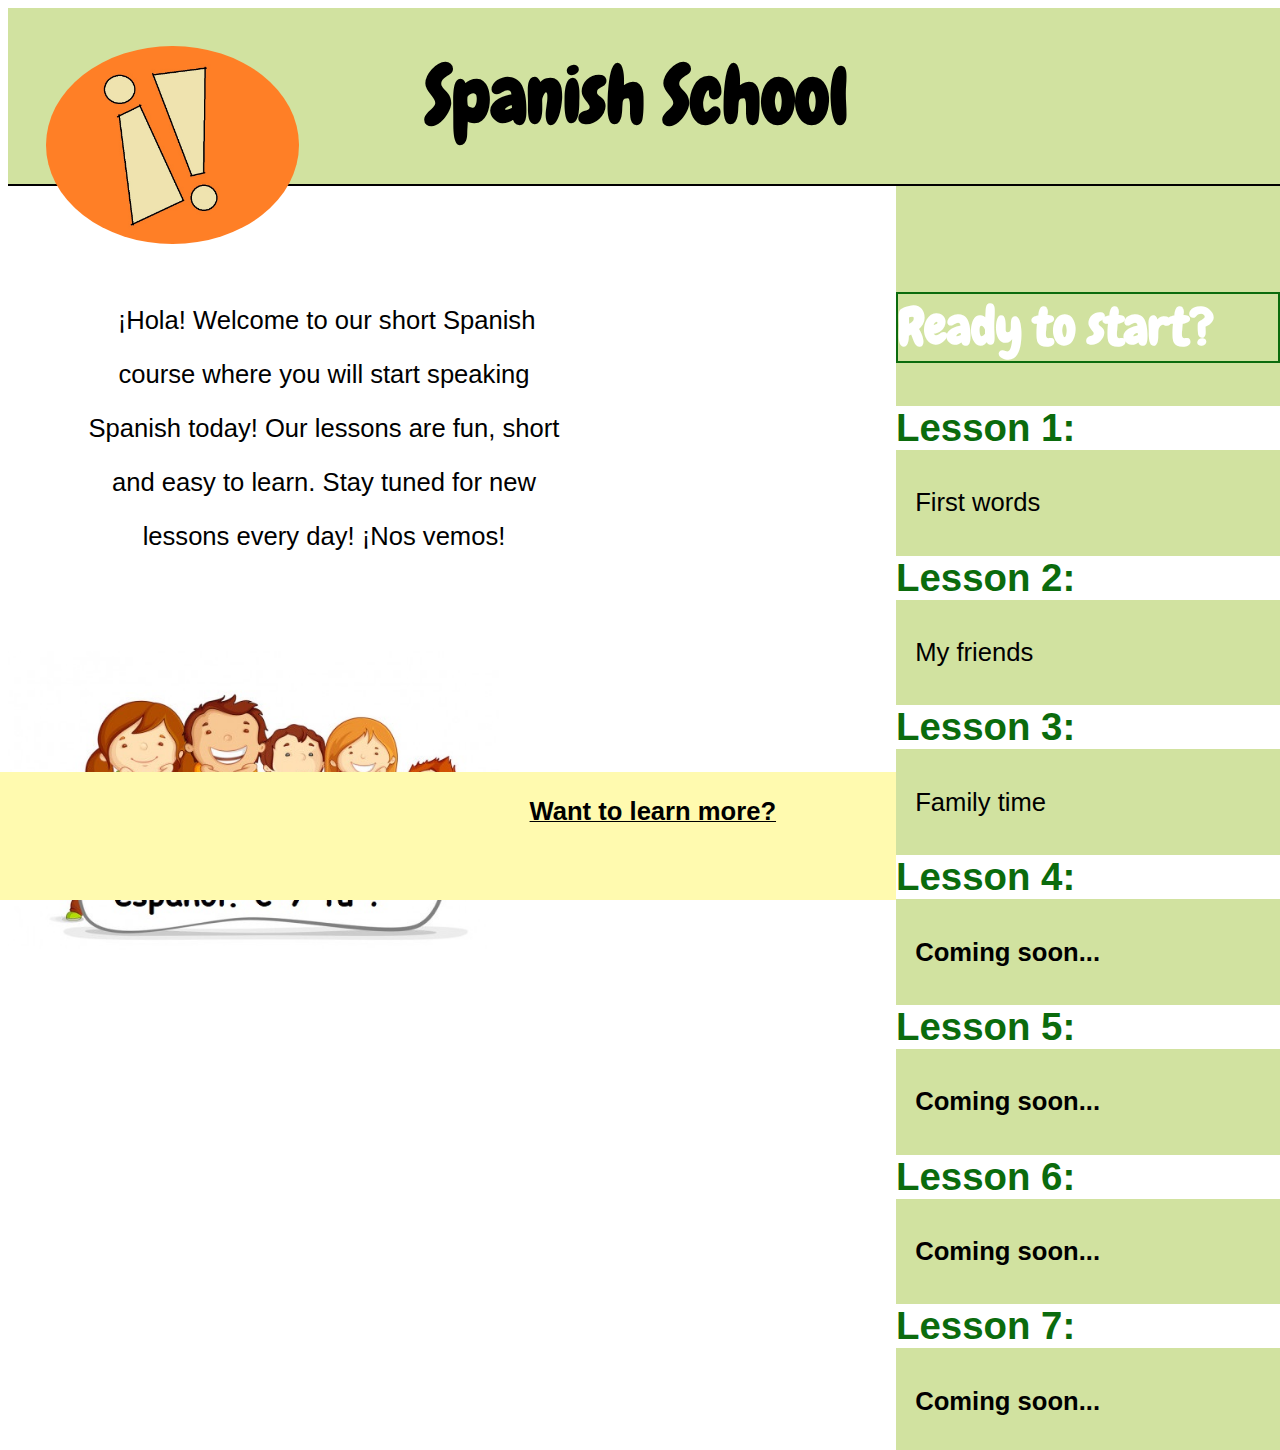
<file: index.html>
<!DOCTYPE html>
<html>
<head>
	<meta charset="UTF-8">
	<meta name="description" content="Free Spanish Lessons">
    <meta name="keywords" content="Languages, Spanish">
	<title>Spanish School</title>
	<link href="style.css" rel="stylesheet" type="text/css">
	
</head>

<body>

<header>

    <img src="images/logo.jpg" alt="logo" id="logo-img">
	<h1>Spanish School</h1>
	 
</header>

<aside class="side-bar">

    <h2>Ready to start?</h2>
	<h3>Lesson 1:</h3>
	<a href="lesson-one.html">First words</a>
	<h3>Lesson 2:</h3>
	<a href="lesson-two.html">My friends</a>
	<h3>Lesson 3:</h3>
    <a href="lesson-three.html">Family time</a>
	<h3>Lesson 4:</h3>
	<h4>Coming soon...</h4>
	<h3>Lesson 5:</h3>
	<h4>Coming soon...</h4>
	<h3>Lesson 6:</h3>
	<h4>Coming soon...</h4>
	<h3>Lesson 7:</h3>
	<h4>Coming soon...</h4>

</aside>

<section class="main">
	<article>
	<p>¡Hola! Welcome to our short Spanish course where you will start speaking Spanish today!
	 Our lessons are fun, short and easy to learn. Stay tuned for new lessons every day!
	¡Nos vemos! </p>
	</article>

	 <img src="images/ninos.jpg" alt="Kids drawing" id="kids-img">

	
</section>

<footer>

    <h5 id="learn-more"><a href="learn-more.html">Want to learn more?</a></h5>

</footer>
</body>
</html>
</file>
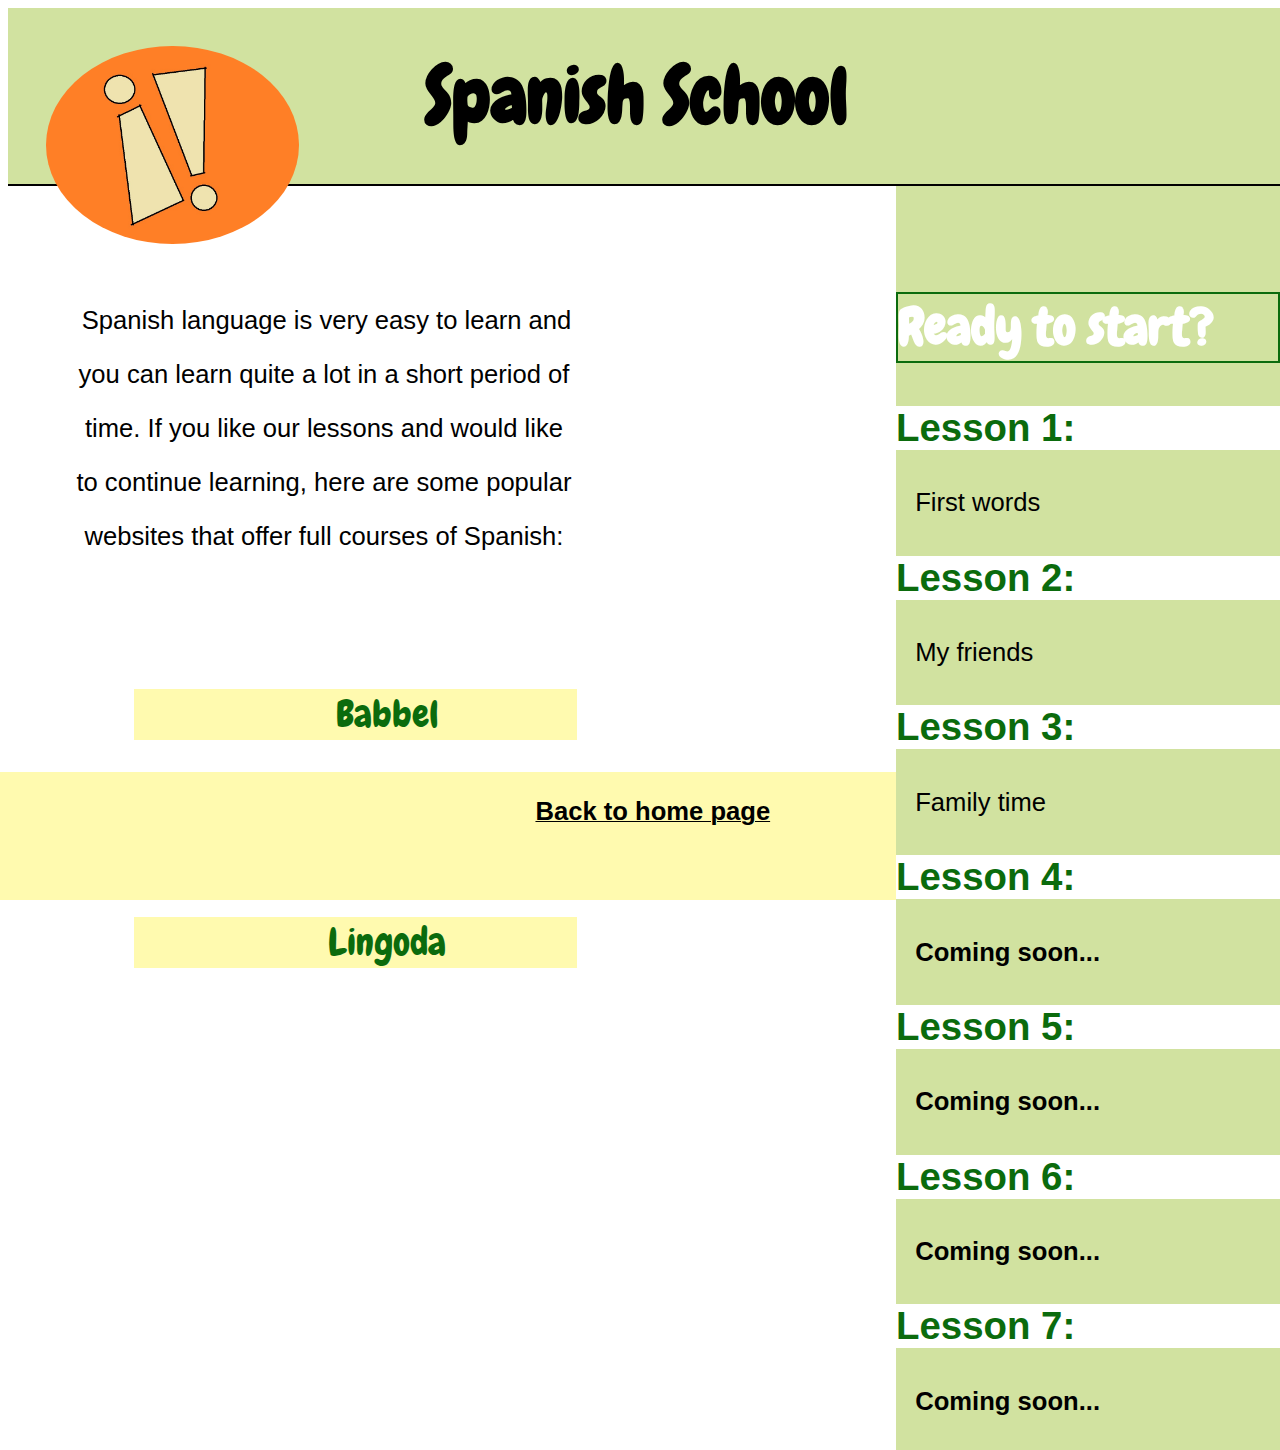
<file: learn-more.html>
<!DOCTYPE html>
<html>
<head>
	<meta charset="UTF-8">
	<meta name="description" content="Free Spanish Lessons">
    <meta name="keywords" content="Languages, Spanish">
	<title>Learn more</title>
	<link href="style.css" rel="stylesheet" type="text/css">
	
</head>

<body>

<header>

	<img src="images/logo.jpg" alt="logo" id="logo-img">
	<h1>Spanish School</h1>
	
</header>

<aside class="side-bar">

    <h2>Ready to start?</h2>
	<h3>Lesson 1:</h3>
	<a href="lesson-one.html">First words</a>
	<h3>Lesson 2:</h3>
	<a href="lesson-two.html">My friends</a>
	<h3>Lesson 3:</h3>
	<a href="lesson-three.html">Family time</a>
	<h3>Lesson 4:</h3>
	<h4>Coming soon...</h4>
	<h3>Lesson 5:</h3>
	<h4>Coming soon...</h4>
	<h3>Lesson 6:</h3>
	<h4>Coming soon...</h4>
	<h3>Lesson 7:</h3>
	<h4>Coming soon...</h4>

</aside>

<section class="main">

	<article>

		<p>Spanish language is very easy to learn and you can learn quite a lot in a short period of time. If you like our lessons and would like to continue learning, here are some popular websites that offer full courses of Spanish:</p>
		<div class="sites">
			<a href="https://www.babbel.com" target="_blank">Babbel</a>
			<a href="https://www.duolingo.com" target="_blank">Duolingo</a>
			<a href="https://www.lingoda.com" target="_blank">Lingoda</a>
			
        </div>

	</article>

</section>

<footer>

    <h5 id="learn-more"><a href="index.html">Back to home page</a></h5>

</footer>

</body>
</html>
</file>
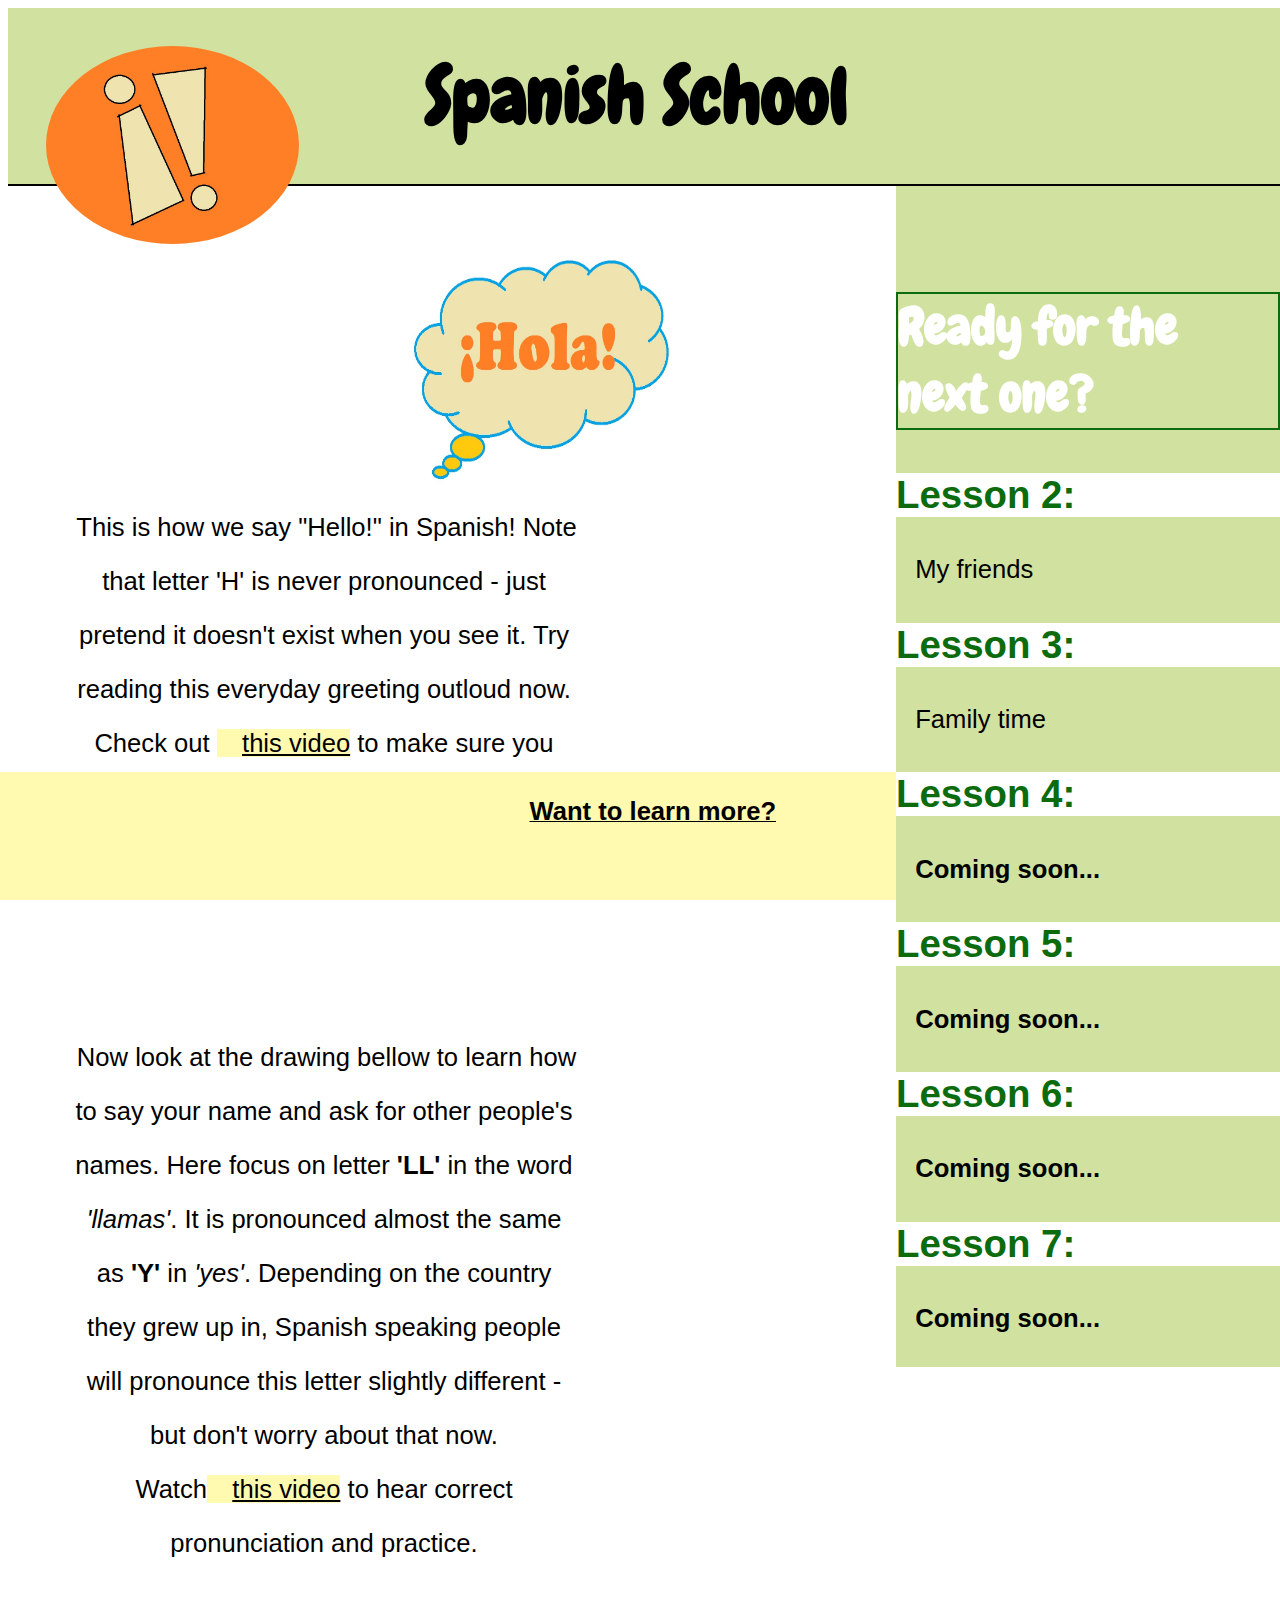
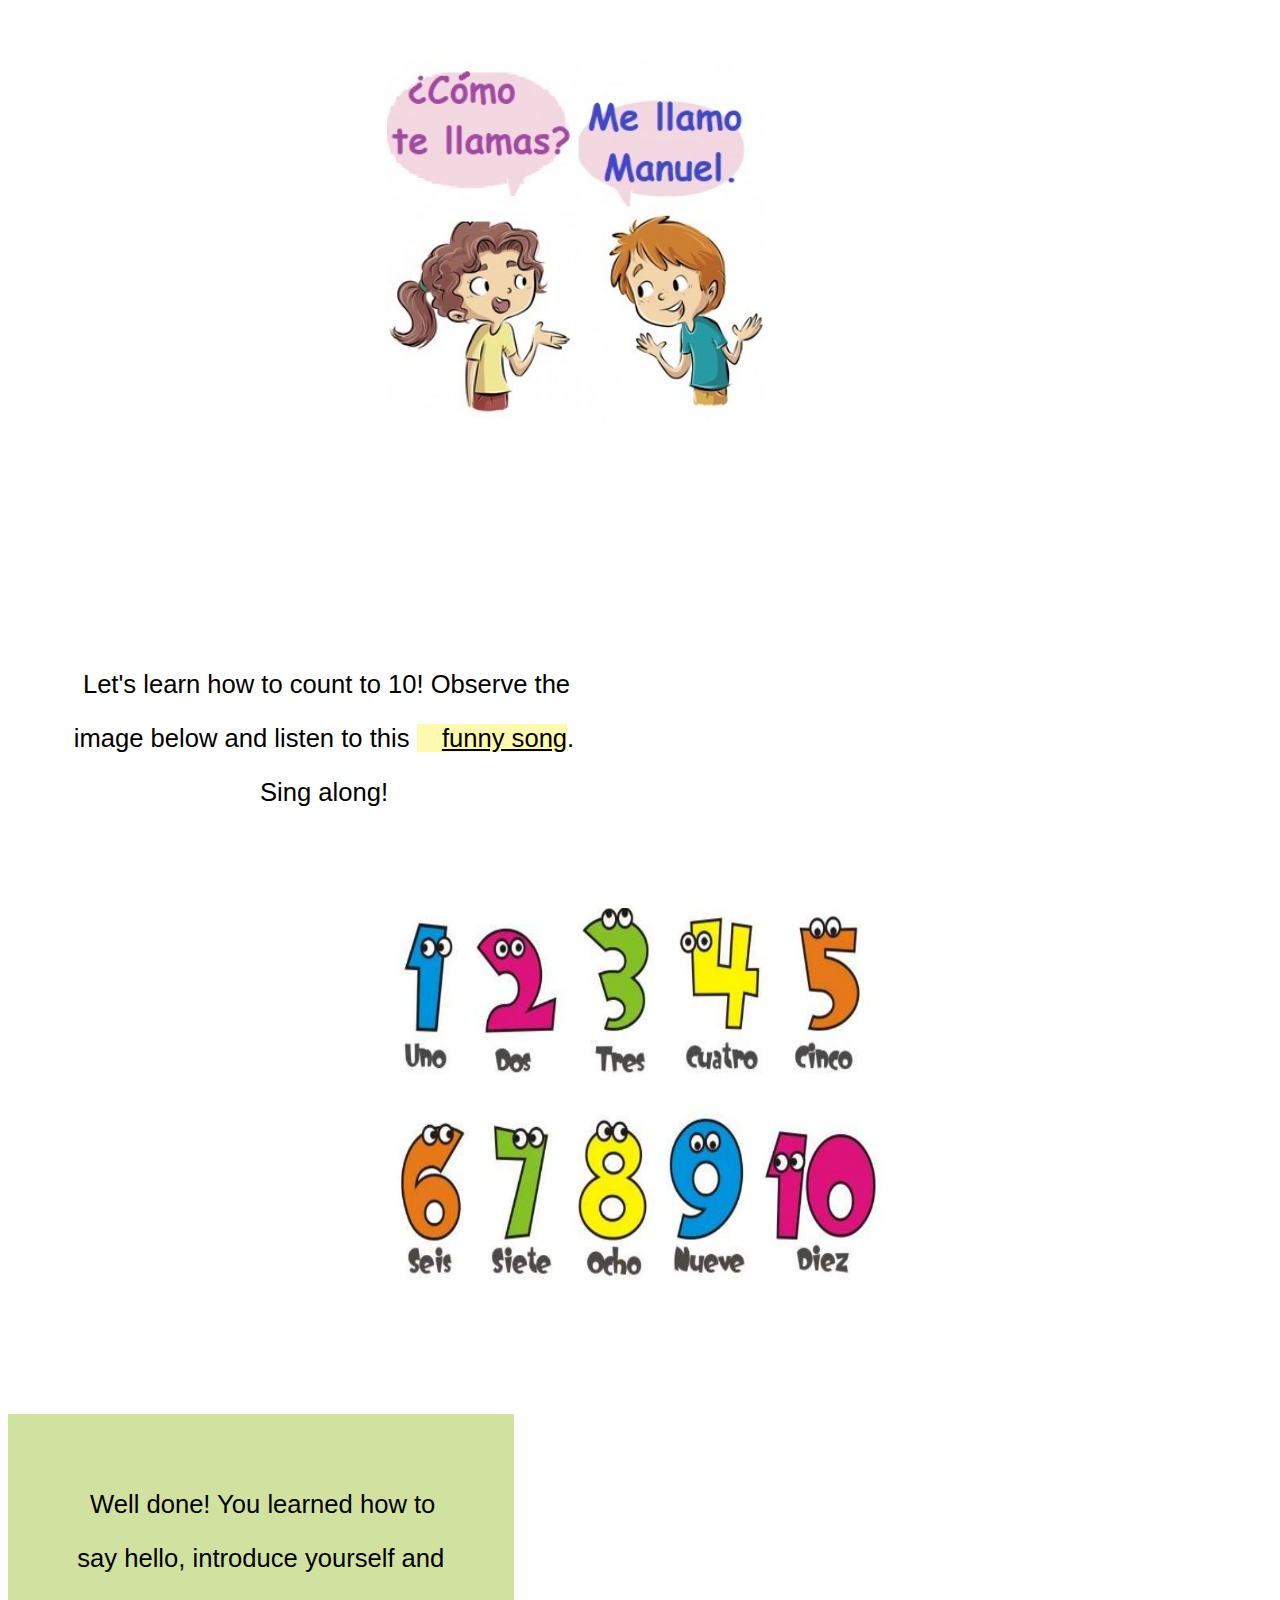
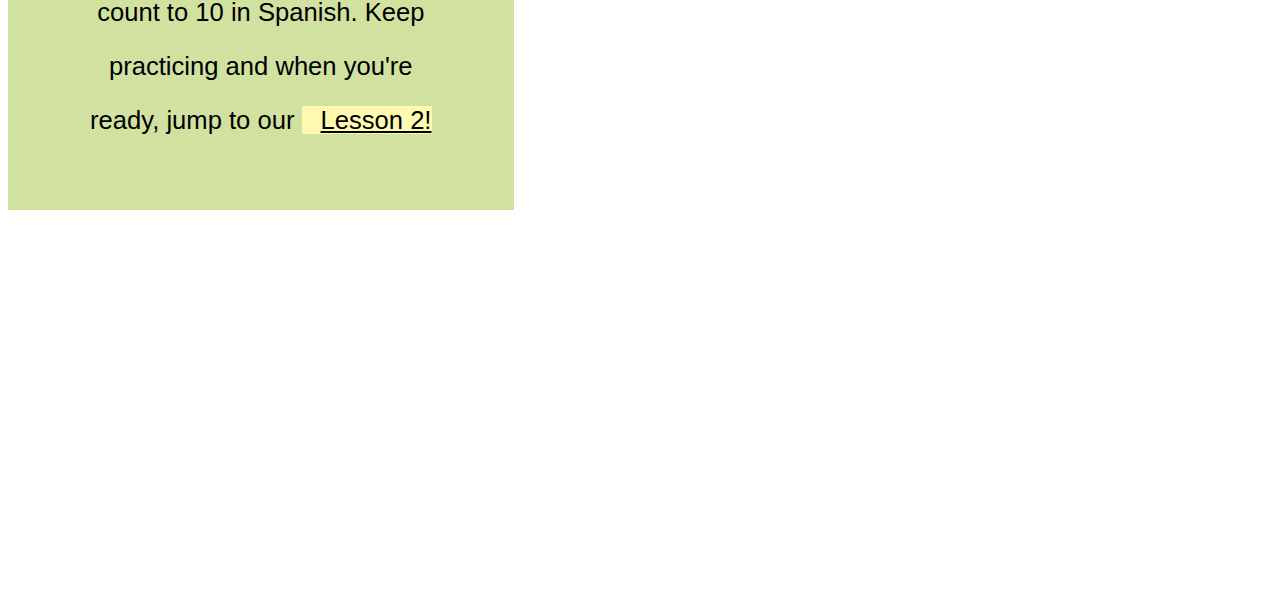
<file: lesson-one.html>
<!DOCTYPE html>
<html>
<head>
	<meta charset="UTF-8">
	<meta name="description" content="Free Spanish Lessons">
    <meta name="keywords" content="Languages, Spanish">
	<title>Lesson 1 - First Words</title>
	<link href="style.css" rel="stylesheet" type="text/css">
	 
</head>

<body>
	    
<header>

	<img src="images/logo.jpg" alt="logo" id="logo-img">
	<h1>Spanish School</h1>
	
	
</header>

<aside class="side-bar">

    <h2>Ready for the next one?</h2>
    <h3>Lesson 2:</h3>
	<a href="lesson-two.html">My friends</a>
	<h3>Lesson 3:</h3>
    <a href="lesson-three.html">Family time</a>
	<h3>Lesson 4:</h3>
	<h4>Coming soon...</h4>
	<h3>Lesson 5:</h3>
	<h4>Coming soon...</h4>
	<h3>Lesson 6:</h3>
	<h4>Coming soon...</h4>
	<h3>Lesson 7:</h3>
    <h4>Coming soon...</h4>

</aside>
	
<section class="main">

    <article class="lesson-content">

        <img src="images/hola-cloud.jpg" alt="hola-image" id="hola-img">

        <p> This is how we say "Hello!" in Spanish! Note that letter 'H' is never pronounced - just pretend it doesn't exist when you see it. Try reading this everyday greeting outloud now. Check out <a href="https://www.youtube.com/watch?v=4deUxsQOGps" class="external-link" target="_blank">this video</a> to make sure you read it correctly. There are many new words in there! Good job!</p>

        <p> Now look at the drawing bellow to learn how to say your name and ask for other people's names. 
         Here focus on letter <b>'LL'</b> in the word <em>'llamas'</em>. It is pronounced almost the same as <b>'Y'</b> in <em>'yes'</em>. Depending on the country they grew up in, Spanish speaking people will pronounce this letter slightly different - but don't worry about that now. <br>Watch<a class="external-link" href="https://www.youtube.com/watch?v=k8vSKZl7Nd8" target="_blank">this video</a> to hear correct pronunciation and practice. </p>

        <img src="images/talking.jpg" alt="introduction-drawing" id="names-img">

        <p>Let's learn how to count to 10! Observe the image below and listen to this <a href="https://www.youtube.com/watch?v=8ydJr1Is8xI" class="external-link" target="_blank">funny song</a>. Sing along!</p>

        <img src="images/numeros.jpg" alt="numbers-drawing" id="numbers-img">

    </article>

    <article class="lesson-end">

	    <p >Well done! You learned how to say hello, introduce yourself and count to 10 in Spanish. Keep practicing and when you're ready, jump to our <a href="lesson-two.html" class="external-link">Lesson 2!</a>
	    </p>

    </article>

</section>

<footer>

<h5 id="learn-more"><a href="learn-more.html">Want to learn more?</a></h5>

</footer>

</body>
</html>
</file>
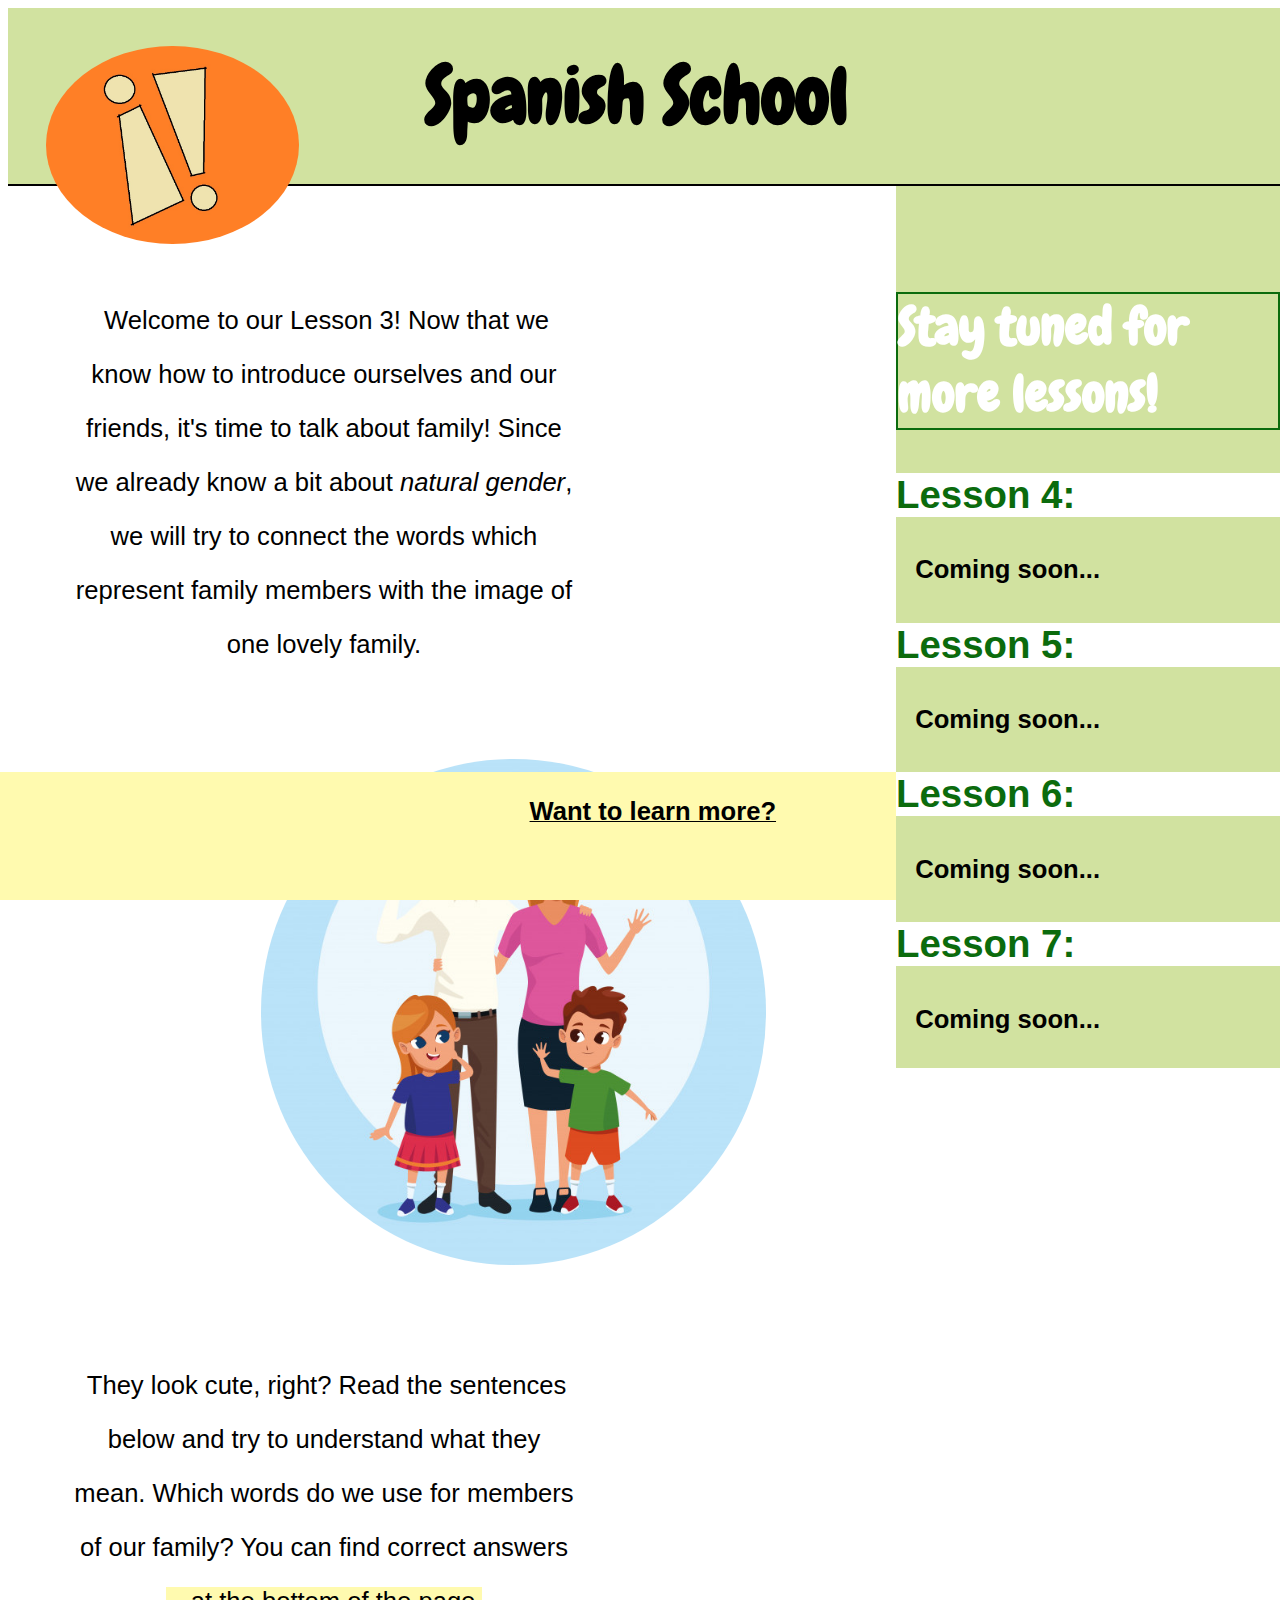
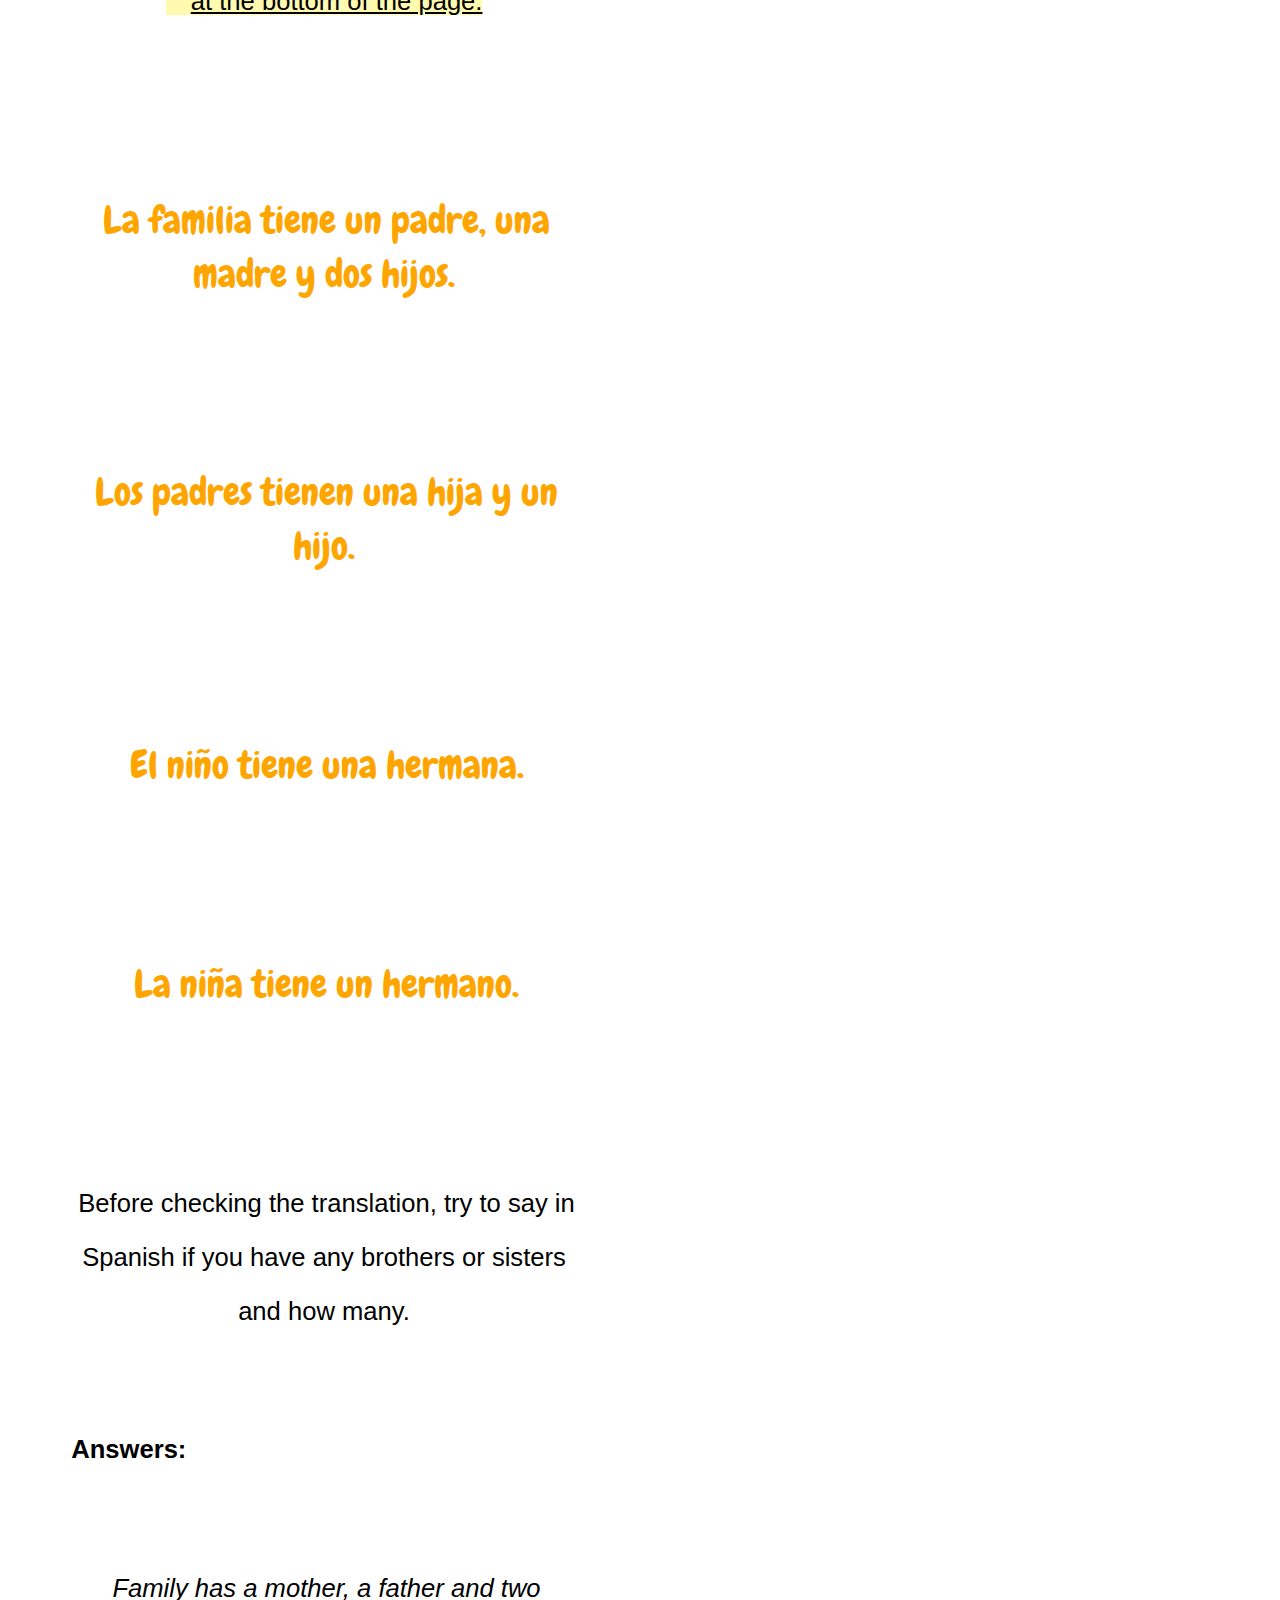
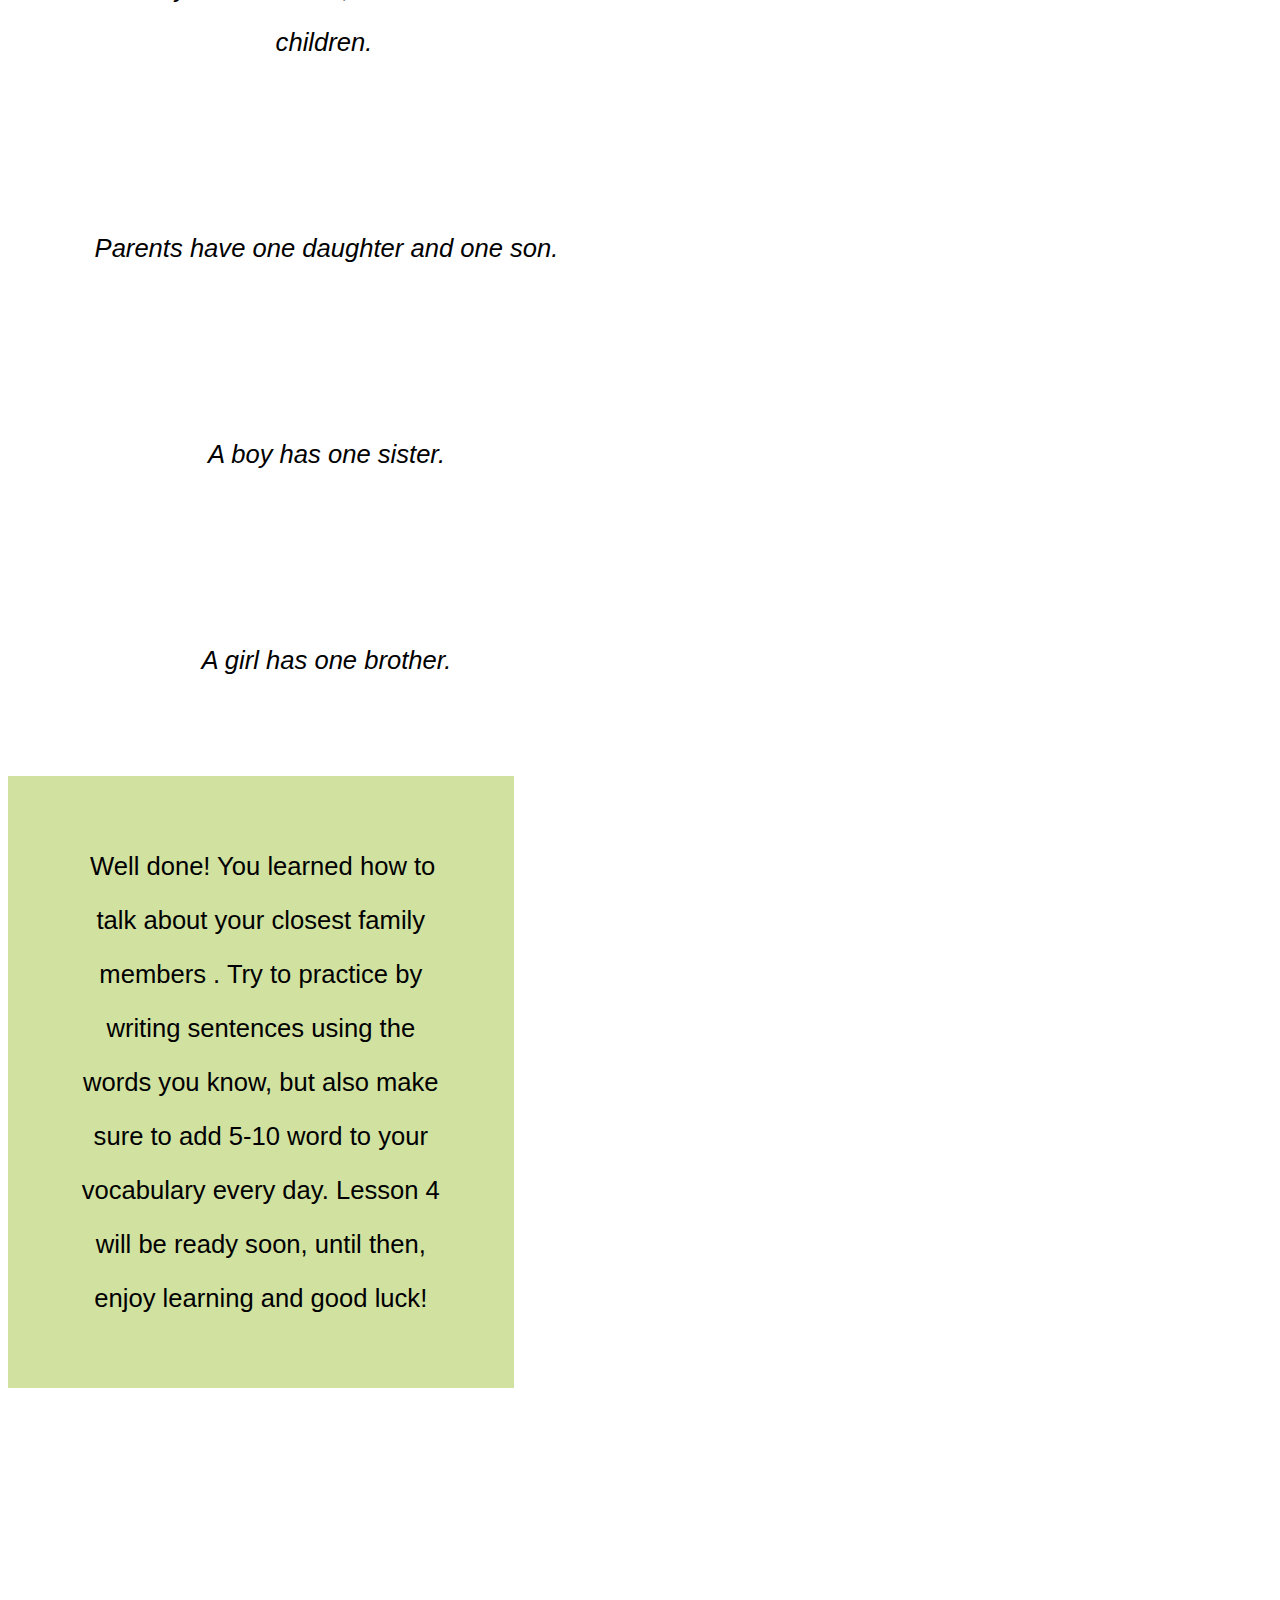
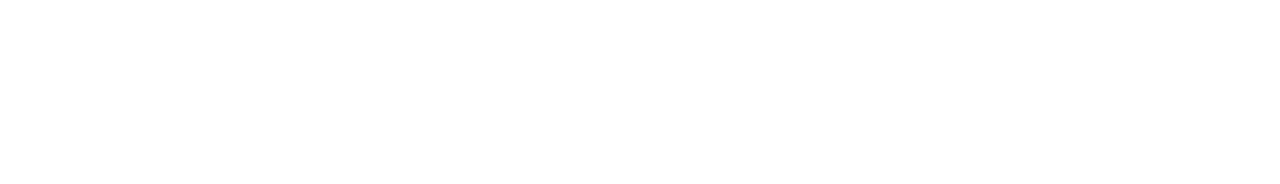
<file: lesson-three.html>
<!DOCTYPE html>
<html>
<head>

    <meta charset="UTF-8">
    <meta name="description" content="Free Spanish Lessons">
    <meta name="keywords" content="Languages, Spanish">
	<title>Lesson 3 - Family time</title>
	<link href="style.css" rel="stylesheet" type="text/css">

</head>

<body>

<header>

	<img src="images/logo.jpg" alt="logo" id="logo-img">
	<h1>Spanish School</h1>

</header>

<aside class="side-bar">

    <h2>Stay tuned for more lessons!</h2>
    <h3>Lesson 4:</h3>
	<h4>Coming soon...</h4>
	<h3>Lesson 5:</h3>
	<h4>Coming soon...</h4>
	<h3>Lesson 6:</h3>
	<h4>Coming soon...</h4>
	<h3>Lesson 7:</h3>
	<h4>Coming soon...</h4>

</aside>

<section class="main">

    <article class="lesson-content">

        <p> Welcome to our Lesson 3! Now that we know how to introduce ourselves and our friends, it's time to talk about family!
    	Since we already know a bit about <em>natural gender</em>,  we will try to connect the words which represent family members with the image of one lovely family.<br></p>
    
        <img src="images/family.jpg" alt="family-img" id="family-img">

        <p> They look cute, right? Read the sentences below and try to understand what they mean. Which words do we use for members of our family? You can find correct answers <a href="#answers" class="external-link">at the bottom of the page.</a></p>

        <div class="examples">

            <p>La familia tiene un padre, una madre y dos hijos.</p>
            <p>Los padres tienen una hija y un hijo.</p>
            <p>El niño tiene una hermana.</p>
            <p>La niña tiene un hermano.</p>

        </div>

        <p> Before checking the translation, try to say in Spanish if you have any brothers or sisters and how many.</p>

        <h4>Answers:</h4>

        <div class="answers">
    	
    	    <p>Family has a mother, a father and two children.</p>
    	    <p>Parents have one daughter and one son.</p>
    	    <p>A boy has one sister.</p>
    	    <p>A girl has one brother.</p>

        </div>

    </article>


    <article class="lesson-end">

        <p>Well done! You learned how to talk about your closest family members . Try to practice by writing sentences using the words you know, but also make sure to add 5-10 word to your vocabulary every day. Lesson 4 will be ready soon, until then, enjoy learning and good luck!</p>


    </article>

</section>

<footer>

    <h5 id="learn-more"><a href="learn-more.html">Want to learn more?</a></h5>

</footer>

</body>
</html>
</file>
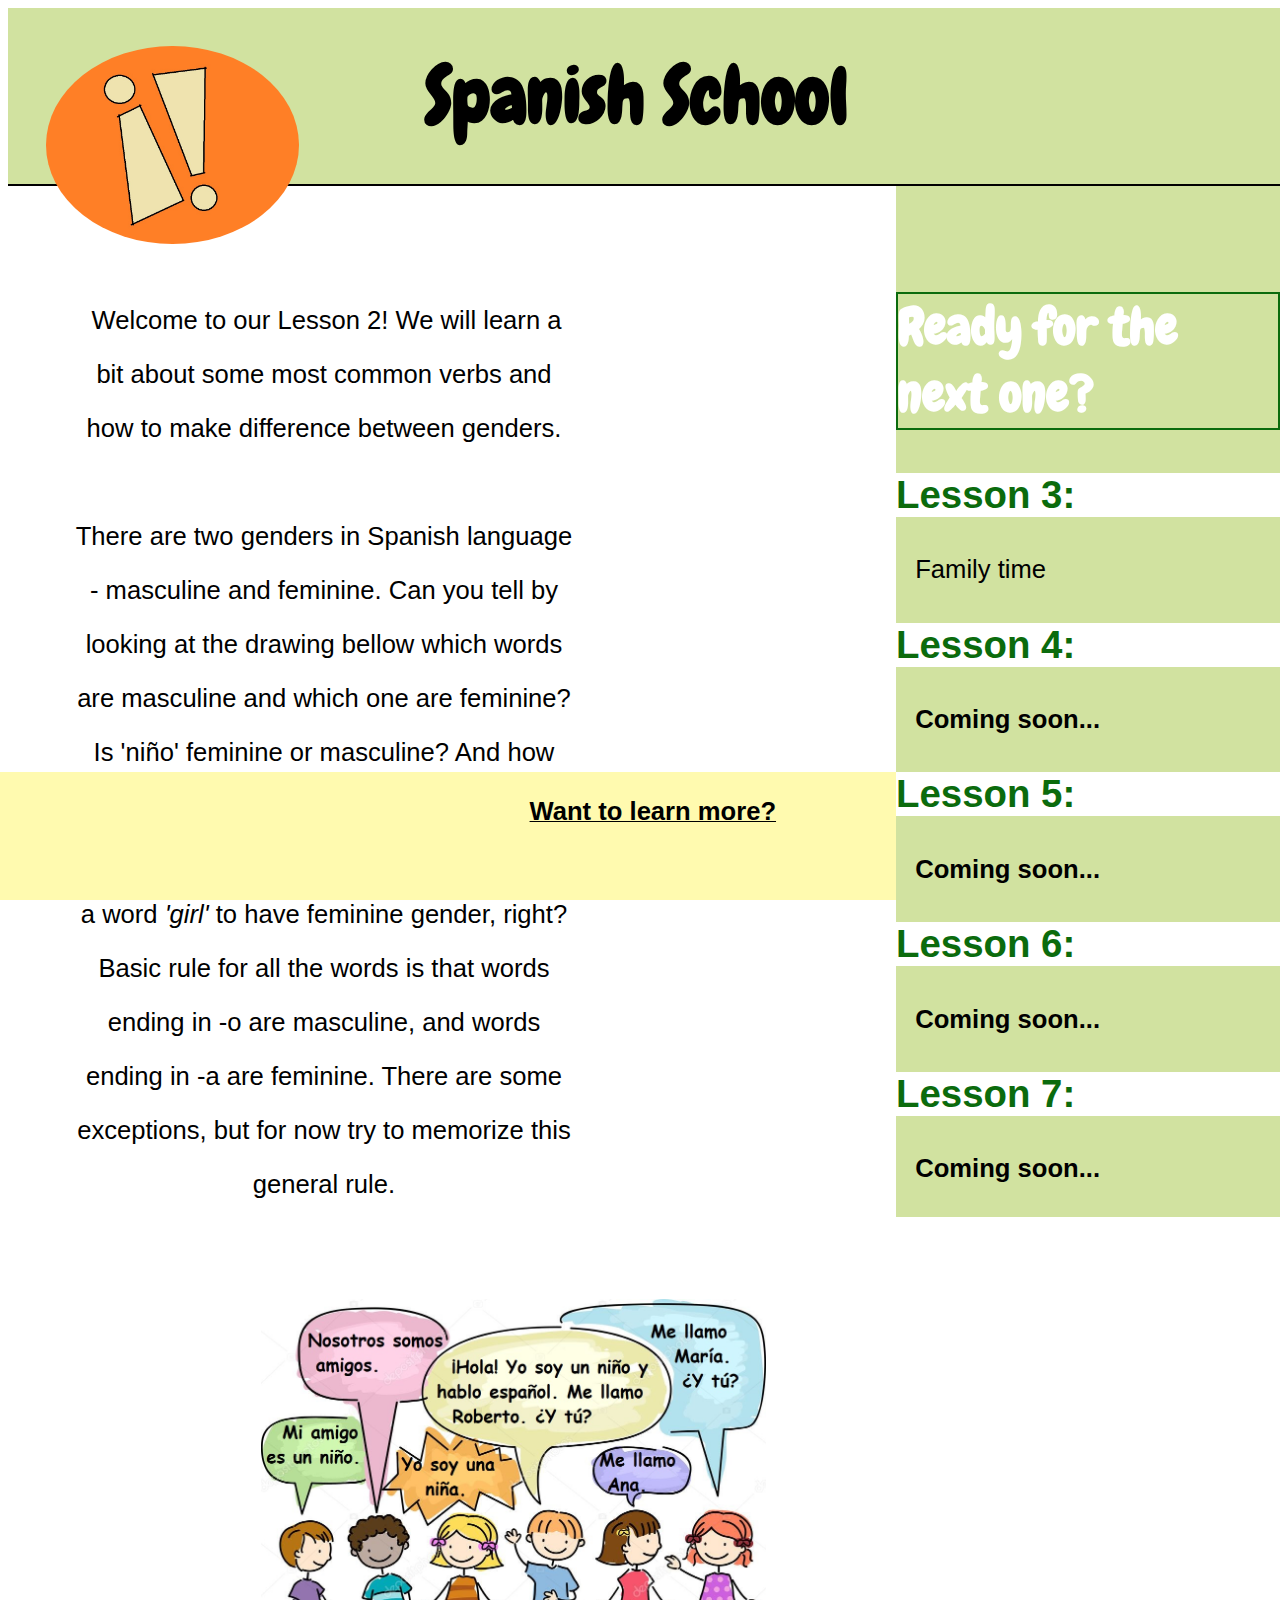
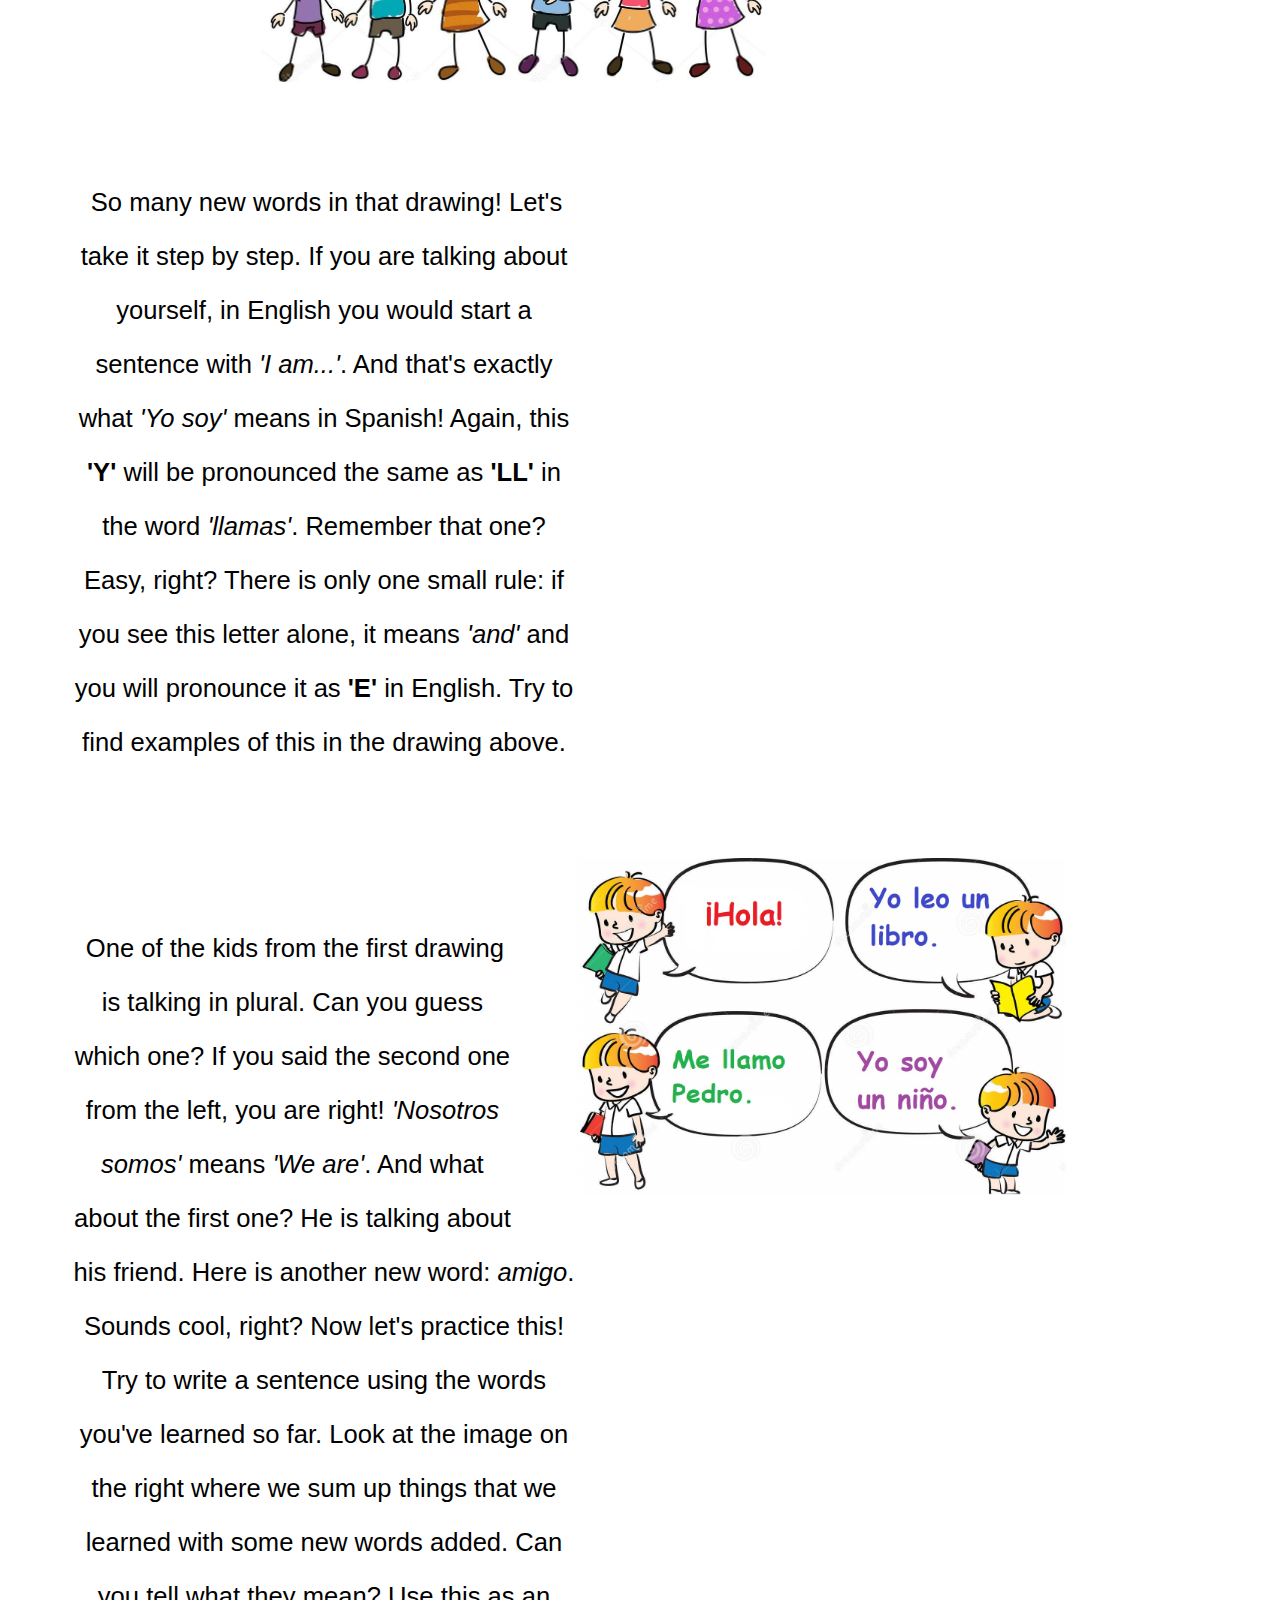
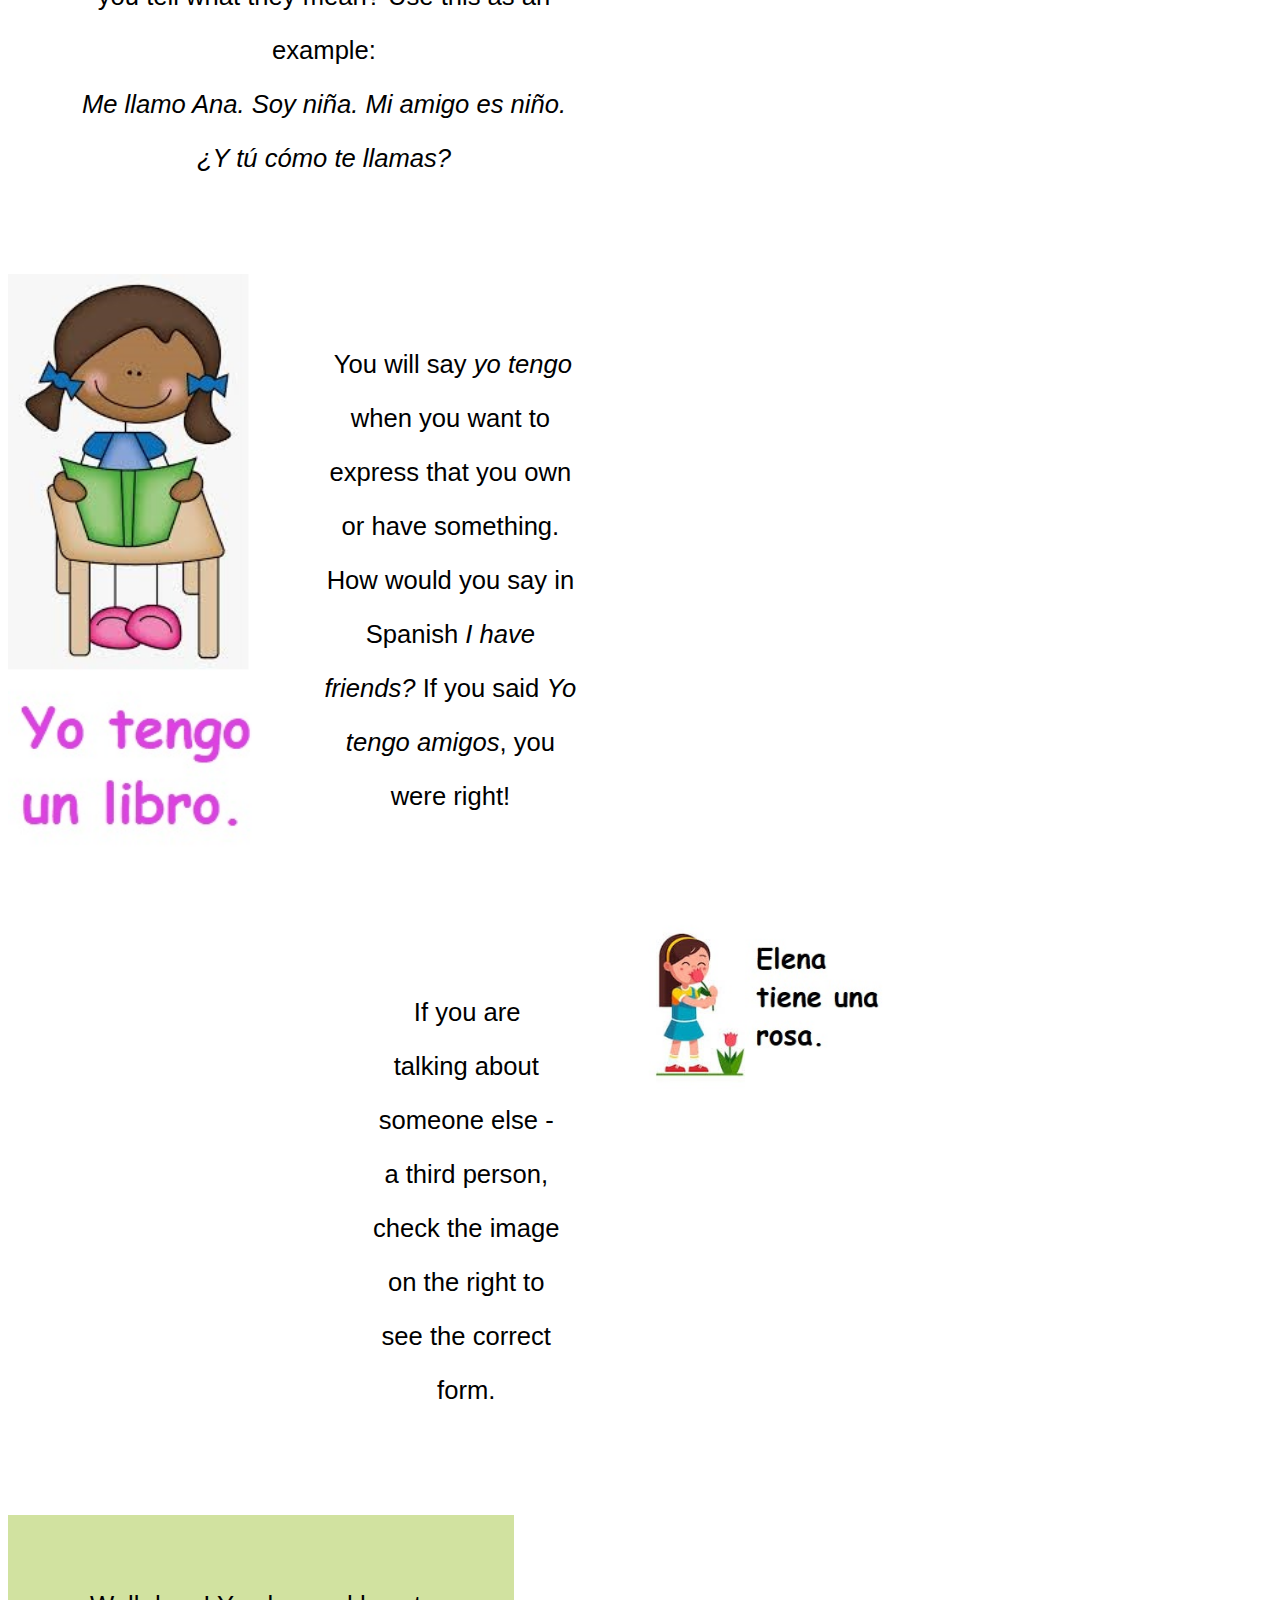
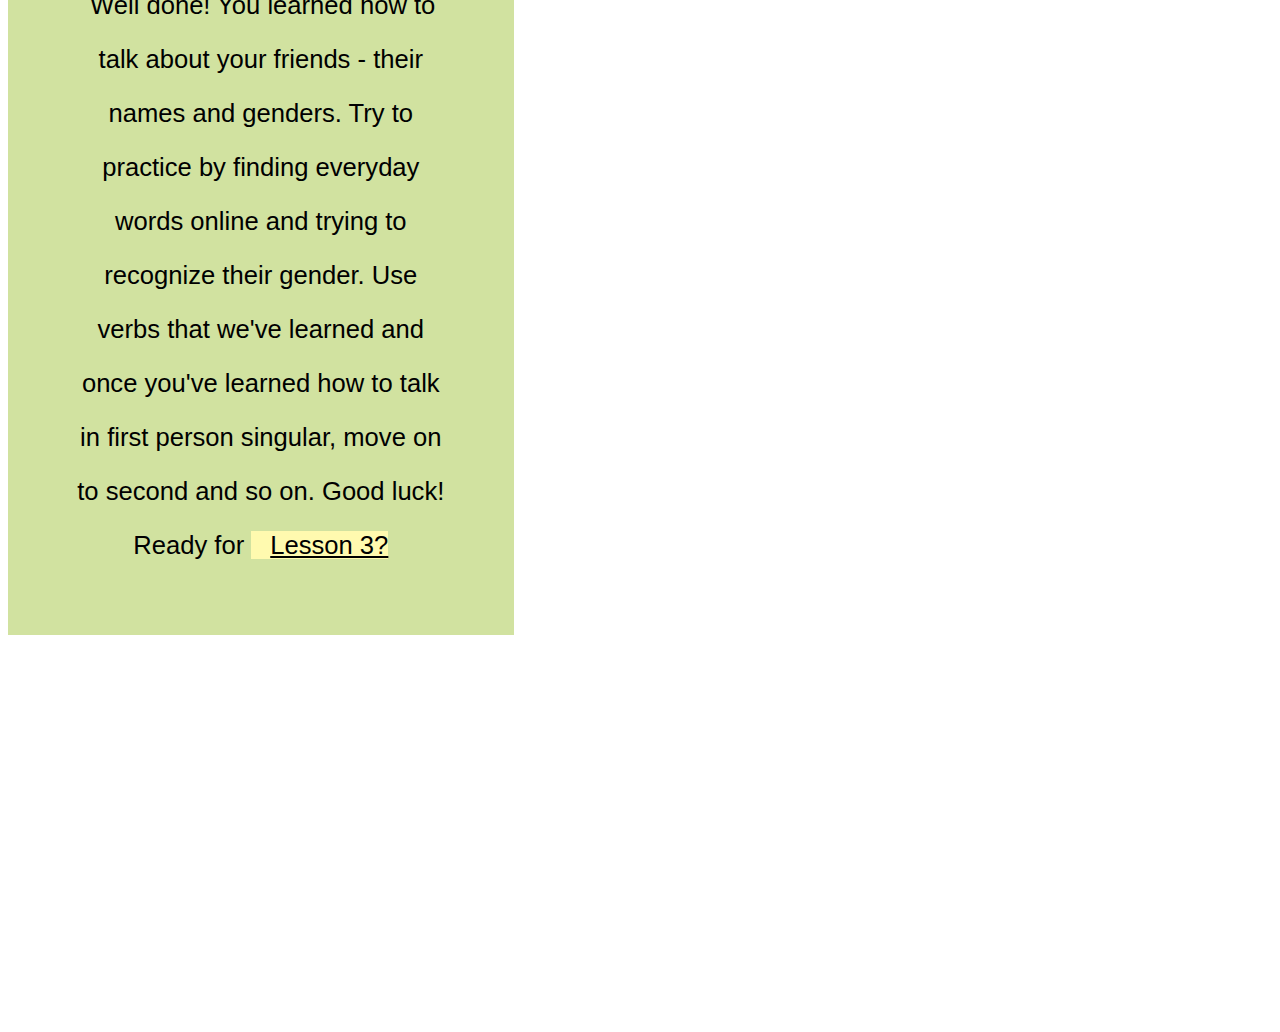
<file: lesson-two.html>
<!DOCTYPE html>
<html>
<head>
	<meta charset="UTF-8">
	<meta name="description" content="Free Spanish Lessons">
    <meta name="keywords" content="Languages, Spanish">
	<title>Lesson 2 - My Friends</title>
	<link href="style.css" rel="stylesheet" type="text/css">
</head>

<body>

<header>

	<img src="images/logo.jpg" alt="logo" id="logo-img">
	<h1>Spanish School</h1>
	
</header>

<aside class="side-bar">

    <h2>Ready for the next one?</h2>
    <h3>Lesson 3:</h3>
	<a href="lesson-three.html">Family time</a>
	<h3>Lesson 4:</h3>
	<h4>Coming soon...</h4>
	<h3>Lesson 5:</h3>
	<h4>Coming soon...</h4>
	<h3>Lesson 6:</h3>
	<h4>Coming soon...</h4>
	<h3>Lesson 7:</h3>
	<h4>Coming soon...</h4>
	
</aside>	

<section class="main">

    <article class="lesson-content">

        <p> Welcome to our Lesson 2! We will learn a bit about some most common verbs and how to make difference between genders.<br><br>
        There are two genders in Spanish language - masculine and feminine. Can you tell by looking at the drawing bellow which words are masculine and which one are feminine? Is 'niño' feminine or masculine? And how about 'niña'? These are also called <em>natural</em> genders, because it totally makes sense for a word <em> 'girl'</em> to have feminine gender, right? Basic rule for all the words is that words ending in -o are masculine, and words ending in -a are feminine. There are some exceptions, but for now try to memorize this general rule.</p>

        <img src="images/kidstalking.jpg" alt="kids-image" id="kids-img">
 
        <p> So many new words in that drawing! Let's take it step by step. If you are talking about yourself, in English you would start a sentence with <em>'I am...'</em>. And that's exactly what <em>'Yo soy'</em> means in Spanish! Again, this <b>'Y'</b> will be pronounced the same as  <b>'LL'</b> in the word <em>'llamas'</em>. Remember that one? Easy, right? There is only one small rule: if you see this letter alone, it means <em>'and'</em> and you will pronounce it as <b>'E'</b> in English. Try to find examples of this in the drawing above.<br>
         </p>

        <img src="images/boy.jpg" alt="boy-drawing" id="boy-img">

    	<p>
        One of the kids from the first drawing is talking in plural. Can you guess which one? If you said the second one from the left, you are right! <em>'Nosotros somos'</em> means <em>'We are'</em>. And what about the first one? He is talking about his friend. Here is another new word: <em>amigo</em>. Sounds cool, right?   Now let's practice this! Try to write a sentence using the words you've learned so far. Look at the image on the right where we sum up things that we learned with some new words added. Can you tell what they mean? Use this as an example:<br><em>Me llamo Ana. Soy niña. Mi amigo es niño. ¿Y tú cómo te llamas?</em>
        </p>

        <img src="images/libro.jpg" alt="book-drawing" id="book-img">

        <p> You will say <em>yo tengo</em> when you want to express that you own or have something. How would you say in Spanish <em>I have friends?</em> If you said <em>Yo tengo amigos</em>, you were right! </p>

        <div id="example-image">

           <p>If you are talking about someone else - a third person, check the image on the right to see the correct form.</p>

           <img src="images/flor.jpg" alt="flower-drawing" id="flower-img">

         </div>
    
    </article>
    <article class="lesson-end">

	    <p> Well done! You learned how to talk about your friends - their names and genders. Try to practice by finding everyday words online and trying to recognize their gender. Use verbs that we've learned and once you've learned how to talk in first person singular, move on to second and so on. Good luck! Ready for <a href="lesson-three.html" class="external-link">Lesson 3?</a> </p>

    </article>
	
</section>

<footer>

<h5 id="learn-more"><a href="learn-more.html">Want to learn more?</a></h5>

</footer>
</body>
</html>
</file>
<file: style.css>
/* Stilizacija zajednickih elemenata */


@font-face {

            font-family: Chewy;
            src: url('fonts/Chewy-Regular.ttf');

}
  

body {

	    overflow-x: hidden;
	    font-family: Arial, sans-serif;
}

footer {
 	      
 	    position: fixed;
 	    left: 0;
 	    bottom: 0;
 	    width: 100%;
 	    height: 10%;
 	    background-color: 	#fffaaf;
 	    padding-bottom: 3%;
  
}
    
header {

        background-color: #d1e2a0;
        width: 100%;
        border-bottom: 2px solid;
	    padding: 3%;
        font-size: 3vw;

}


h1 {

	margin: auto;
	font-family: Chewy, sans-serif;
	width: 40%;

}



 .side-bar {
 
            position: absolute;
            right: 0;
            background-color: 	#d1e2a0;
            padding-top: 5%;
            width: 30%;
            height: auto;
            z-index: 1;

}


 a, h4  {

        font-size: 2vw;
        text-decoration: none;
        color: #000000;
 	    width: 100%;
 	    padding-left: 5%;

}


 a:hover {
 	
 	        font-size: 2.5vw;
 	        transition: 1s;
}
        
 
.main {

	    padding: 10%;
	    text-align: center;
	    display: inline;
	
}


p {
	text-indent: 1%;
	line-height: 6vh;
	height: 20%;
	width: 40%;
	font-size: 2vw;
	padding: 5%;

}

p::selection {

	background-color: #fffaaf;
}


 h2 {

 	font-size: 4vw;
    font-family: Chewy, sans-serif;
 	color: #ffffff;
 	border: 2px solid #0b6b0d;
 	
}

 h2:hover {

 	background-color: #0b6b0d;
 	transition: 3s;
}

 h3 {

 	font-size: 3vw;
 	font-style: bold;
 	color: 	#0b6b0d;
 	background-color: white;
}

.lesson-content > h4 {

	                text-align: left;
 }

.external-link {

		text-decoration: underline;
		background-color: 	#fffaaf;
	
}

#learn-more {

	        text-decoration: underline;
	        margin: auto;
            text-align: center;
	        width:40%;
	        padding-top:2%;
}

.lesson-end>p {

	margin-bottom: 20%;
	background-color: #d1e2a0;
    width: 30%;

}

#logo-img {

        float: left;
        width: 20%;
        height: 120%;
        border-radius: 50%;

}


/*Stilizacija za lesson-one*/

#hola-img {

	float: left;
    margin-right: 40%;
	width: 60vw;
	height: 20vw;
	z-index: 0;
}

#names-img {

	margin-left: 10%;
     width: 30%;
     margin-bottom: 10%;
     margin-right: 20%;
}

#numbers-img {

	width: 40%;
	height: 30%;
	display: block;
	margin-right: auto;
	margin-left: auto;
	margin-bottom: 10%;
}



/*Stilizacija za lesson-two*/



#kids-img {

	width: 40%;
	height: 40%;
	margin-right: 20%;
}

#book-img {

	float: left;
	width: 25%;
    margin-bottom: 10%; 

}

#flower-img {

	margin-right: 40%;
	width: 30%;
	height: 30%;

}

#boy-img  {

	width: 40%;
	height: 30%;
	float: right;
	margin-right: 15%;
	margin-left: 5%;
}

#example-image {

	display: flex;
}

/*Stilizacija za lesson-three*/




#family-img {

	margin-right:20%;
	width: 40%;
	height: 20%;
	border-radius: 50%;
}

.examples > p {

	font-family: Chewy, sans-serif;
    color: #ffa500;
    font-size: 3vw;

}

.answers >p {

            font-style: italic;

        }

/*Stilizacija za learn-more*/

.sites a {
     
    display: block;
	margin: 5% 10% 5% 10%;
	width: 30%;
    background-color: #fffaaf;
    font-family: Chewy, sans-serif;
	font-size: 3vw;
	color: #0b6b0d;
}
</file>
